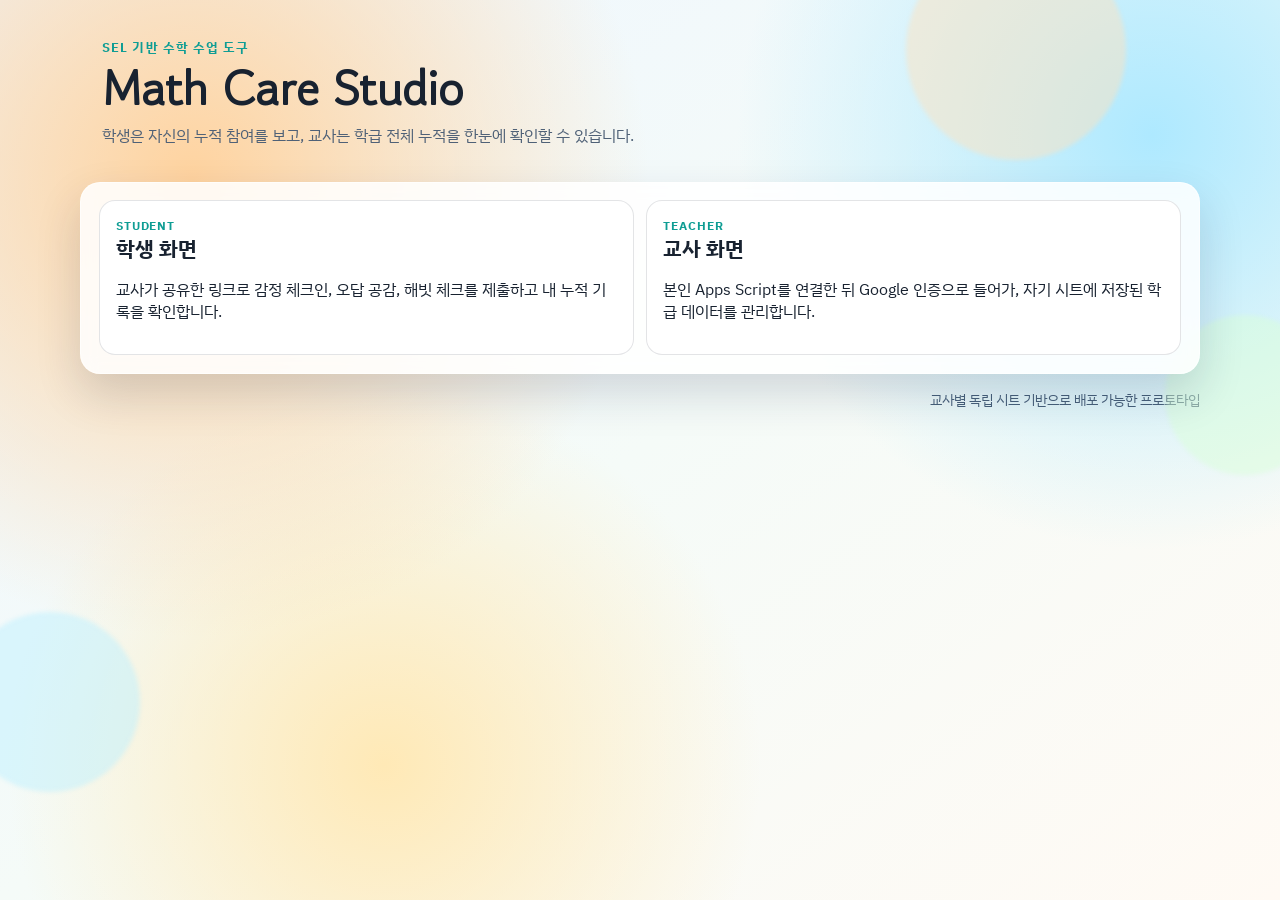
<file: index.html>
<!DOCTYPE html>
<html lang="ko">
<head>
  <meta charset="UTF-8">
  <meta name="viewport" content="width=device-width, initial-scale=1.0">
  <title>Math Care Studio</title>
  <link rel="preconnect" href="https://fonts.googleapis.com">
  <link rel="preconnect" href="https://fonts.gstatic.com" crossorigin>
  <link href="https://fonts.googleapis.com/css2?family=IBM+Plex+Sans+KR:wght@400;500;700&family=Gowun+Dodum&display=swap" rel="stylesheet">
  <link rel="stylesheet" href="styles.css">
</head>
<body data-page="home">
  <div class="bg-orb orb-1"></div>
  <div class="bg-orb orb-2"></div>
  <div class="bg-orb orb-3"></div>

  <header class="hero">
    <p class="eyebrow">SEL 기반 수학 수업 도구</p>
    <h1>Math Care Studio</h1>
    <p class="hero-copy">학생은 자신의 누적 참여를 보고, 교사는 학급 전체 누적을 한눈에 확인할 수 있습니다.</p>
  </header>

  <main class="layout-single">
    <section class="card role-grid">
      <a class="role-card" data-page-link="student" href="student.html">
        <p class="role-label">STUDENT</p>
        <h2>학생 화면</h2>
        <p>교사가 공유한 링크로 감정 체크인, 오답 공감, 해빗 체크를 제출하고 내 누적 기록을 확인합니다.</p>
      </a>
      <a class="role-card" data-page-link="teacher-login" href="teacher-login.html">
        <p class="role-label">TEACHER</p>
        <h2>교사 화면</h2>
        <p>본인 Apps Script를 연결한 뒤 Google 인증으로 들어가, 자기 시트에 저장된 학급 데이터를 관리합니다.</p>
      </a>
    </section>
  </main>

  <footer class="footer-note">
    교사별 독립 시트 기반으로 배포 가능한 프로토타입
  </footer>

  <script src="app.js"></script>
</body>
</html>
</file>
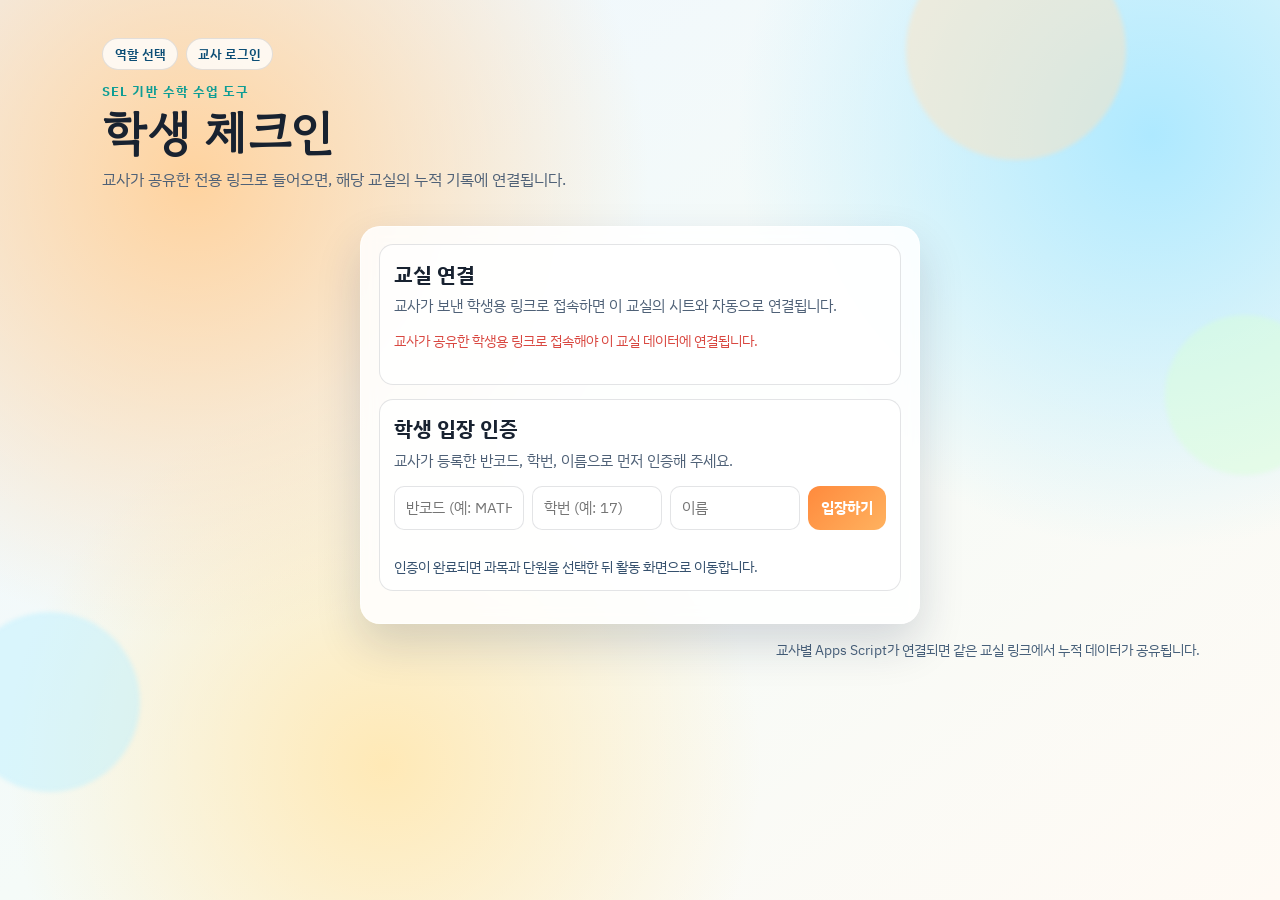
<file: student.html>
<!DOCTYPE html>
<html lang="ko">
<head>
  <meta charset="UTF-8">
  <meta name="viewport" content="width=device-width, initial-scale=1.0">
  <title>학생 화면 | Math Care Studio</title>
  <link rel="preconnect" href="https://fonts.googleapis.com">
  <link rel="preconnect" href="https://fonts.gstatic.com" crossorigin>
  <link href="https://fonts.googleapis.com/css2?family=IBM+Plex+Sans+KR:wght@400;500;700&family=Gowun+Dodum&display=swap" rel="stylesheet">
  <link rel="stylesheet" href="styles.css">
</head>
<body data-page="student">
  <div class="bg-orb orb-1"></div>
  <div class="bg-orb orb-2"></div>
  <div class="bg-orb orb-3"></div>

  <header class="hero">
    <div class="page-links">
      <a data-page-link="home" href="index.html">역할 선택</a>
      <a data-page-link="teacher-login" href="teacher-login.html">교사 로그인</a>
    </div>
    <p class="eyebrow">SEL 기반 수학 수업 도구</p>
    <h1>학생 체크인</h1>
    <p class="hero-copy">교사가 공유한 전용 링크로 들어오면, 해당 교실의 누적 기록에 연결됩니다.</p>
  </header>

  <main class="layout-auth">
    <section class="card student-panel">
      <section class="identity-box">
        <h2>교실 연결</h2>
        <p class="section-copy">교사가 보낸 학생용 링크로 접속하면 이 교실의 시트와 자동으로 연결됩니다.</p>
        <p id="backend-connection-status" class="feedback" aria-live="polite"></p>
        <p id="backend-runtime-feedback" class="feedback" aria-live="polite"></p>
      </section>

      <section id="student-auth-stage" class="identity-box">
        <h2>학생 입장 인증</h2>
        <p class="section-copy">교사가 등록한 반코드, 학번, 이름으로 먼저 인증해 주세요.</p>
        <form id="student-auth-form" class="auth-grid-form">
          <input id="auth-class-code" maxlength="20" placeholder="반코드 (예: MATH-2-3)" required>
          <input id="auth-student-number" maxlength="20" placeholder="학번 (예: 17)" required>
          <input id="auth-student-name" maxlength="20" placeholder="이름" required>
          <button class="primary-btn" type="submit">입장하기</button>
        </form>
        <p id="auth-feedback" class="feedback" aria-live="polite"></p>
        <p id="student-gate-note" class="gate-note">인증이 완료되면 과목과 단원을 선택한 뒤 활동 화면으로 이동합니다.</p>
      </section>

      <section id="student-app-stage" hidden>
        <div class="student-active-bar">
          <p id="student-active-info" class="section-copy">학생 정보</p>
          <button id="student-logout" class="ghost-btn" type="button">학생 변경</button>
        </div>

        <section id="student-unit-stage" class="identity-box unit-stage-card">
          <h2>과목 및 단원 선택</h2>
          <p class="section-copy">인증이 끝났습니다. 현재 수업 과목과 단원을 선택하면 활동 화면이 열립니다.</p>
          <form id="student-unit-form" class="unit-select-form">
            <select id="unit-subject" required>
              <option value="">과목 선택</option>
            </select>
            <select id="unit-middle" required>
              <option value="">중단원 선택</option>
            </select>
            <select id="unit-minor" required>
              <option value="">소단원 선택</option>
            </select>
            <button class="primary-btn" type="submit">단원 선택 완료</button>
          </form>
          <p id="unit-feedback" class="feedback" aria-live="polite"></p>
        </section>

        <section id="student-activity-stage" hidden>
          <div class="tabs" role="tablist" aria-label="학생 참여 기능">
            <button class="tab-btn active" data-tab="weather" role="tab" aria-selected="true">1. 감정 날씨</button>
            <button class="tab-btn" data-tab="oops" role="tab" aria-selected="false">2. 오답 갤러리</button>
            <button class="tab-btn" data-tab="habit" role="tab" aria-selected="false">3. 마이크로 해빗</button>
          </div>

          <div id="weather" class="tab-content active" role="tabpanel">
            <h2>수학 감정 날씨 체크인</h2>
            <p class="section-copy">지금 내 마음을 가장 잘 나타내는 날씨를 선택해 주세요.</p>
            <form id="weather-form" class="stack-gap">
              <div class="weather-grid" role="radiogroup" aria-label="감정 날씨 선택">
                <button type="button" class="weather-option" data-weather="sunny" aria-pressed="false">
                  <span class="emoji">☀️</span>
                  <span class="label">맑음</span>
                  <span class="hint">이해가 잘 돼요</span>
                </button>
                <button type="button" class="weather-option" data-weather="cloudy" aria-pressed="false">
                  <span class="emoji">☁️</span>
                  <span class="label">흐림</span>
                  <span class="hint">조금 헷갈려요</span>
                </button>
                <button type="button" class="weather-option" data-weather="storm" aria-pressed="false">
                  <span class="emoji">⛈️</span>
                  <span class="label">천둥번개</span>
                  <span class="hint">포기하고 싶어요</span>
                </button>
                <button type="button" class="weather-option" data-weather="rainbow" aria-pressed="false">
                  <span class="emoji">🌈</span>
                  <span class="label">무지개</span>
                  <span class="hint">어려운 걸 해냈어요</span>
                </button>
              </div>

              <label class="field-label" for="weather-note">한 줄 메모(선택)</label>
              <input id="weather-note" name="note" maxlength="50" placeholder="예: 분수 단원이 아직 어려워요">

              <button class="primary-btn" type="submit">체크인 제출</button>
              <p id="weather-feedback" class="feedback" aria-live="polite"></p>
            </form>
          </div>

          <div id="oops" class="tab-content" role="tabpanel" hidden>
            <h2>가치 있는 오답 갤러리</h2>
            <p class="section-copy">학생이 직접 문제와 오답, 오답 이유를 올리고 댓글로 함께 공감합니다.</p>

            <article class="oops-card">
              <p id="oops-current-unit" class="oops-unit-badge"></p>
              <h3>내 오답 공유하기</h3>
              <form id="oops-form" class="stack-gap">
                <label class="field-label" for="oops-problem-text">문제 (텍스트)</label>
                <textarea id="oops-problem-text" rows="2" maxlength="180" placeholder="문제를 입력하거나 아래에 사진을 올려주세요."></textarea>
                <label class="field-label" for="oops-problem-img">문제 사진</label>
                <input id="oops-problem-img" type="file" accept="image/*">
                <div id="oops-problem-preview" class="img-preview"></div>

                <label class="field-label" for="oops-wrong-text">오답 (텍스트)</label>
                <textarea id="oops-wrong-text" rows="2" maxlength="180" placeholder="내가 낸 오답을 입력하거나 아래에 사진을 올려주세요."></textarea>
                <label class="field-label" for="oops-wrong-img">오답 사진</label>
                <input id="oops-wrong-img" type="file" accept="image/*">
                <div id="oops-wrong-preview" class="img-preview"></div>

                <label class="field-label" for="oops-reason-text">오답이 나온 이유</label>
                <textarea id="oops-reason-text" rows="3" maxlength="220" placeholder="예: 급해서 분모 약분을 먼저 해버렸어요." required></textarea>

                <label class="inline-check"><input id="oops-anonymous" type="checkbox" checked> 학생 화면에 익명으로 공개</label>

                <button class="primary-btn" type="submit">오답 담벼락에 올리기</button>
                <p id="oops-feedback" class="feedback" aria-live="polite"></p>
              </form>
            </article>

            <section class="stack-gap">
              <p class="subsection-label">오답 담벼락</p>
              <div id="oops-wall-list" class="oops-wall-grid"></div>
            </section>
          </div>

          <div id="habit" class="tab-content" role="tabpanel" hidden>
            <h2>마이크로 해빗 트래커</h2>
            <p class="section-copy">점수 대신 작은 태도 습관에 체크하세요. 오늘의 성공 경험을 모아갑니다.</p>
            <form id="habit-form" class="stack-gap">
              <div class="habit-list">
                <label><input type="checkbox" name="habit" value="10분 집중 유지"> 10분 동안 딴생각 줄이기</label>
                <label><input type="checkbox" name="habit" value="모르는 부분 별표"> 이해 안 가는 부분에 별표 치기</label>
                <label><input type="checkbox" name="habit" value="짝꿍에게 친절 인사"> 짝꿍에게 인사/도움 주기</label>
                <label><input type="checkbox" name="habit" value="틀린 문제 다시 풀기"> 틀린 문제 지우지 않고 옆에 다시 풀기</label>
                <label><input type="checkbox" name="habit" value="질문 표시 남기기"> 질문하고 싶은 지점 표시하기</label>
              </div>

              <button class="primary-btn" type="submit">오늘 해빗 체크하기</button>
              <p id="habit-feedback" class="feedback" aria-live="polite"></p>
            </form>
          </div>
        </section>
      </section>
    </section>

    <aside id="student-dashboard-stage" class="card dashboard-panel" hidden>
      <div class="dashboard-head">
        <h2>내 누적 리포트</h2>
      </div>
      <p id="my-summary-title" class="section-copy">입장 인증 후 개인 누적이 표시됩니다.</p>

      <div class="mini-stats">
        <div>
          <p class="stat-label">내 감정 체크인</p>
          <p id="my-total-weather" class="stat-value">0</p>
        </div>
        <div>
          <p class="stat-label">내 오답 공감</p>
          <p id="my-total-oops" class="stat-value">0</p>
        </div>
        <div>
          <p class="stat-label">내 해빗 체크</p>
          <p id="my-total-habit" class="stat-value">0</p>
        </div>
      </div>

      <section class="dashboard-block">
        <h3>내 감정 기상도</h3>
        <div id="my-weather-summary" class="summary-grid"></div>
      </section>

      <section class="dashboard-block">
        <h3>내가 생각한 오답 이유</h3>
        <ol id="my-oops-summary" class="summary-list"></ol>
      </section>

      <section class="dashboard-block">
        <h3>내 해빗 누적</h3>
        <ol id="my-habit-summary" class="summary-list"></ol>
      </section>

      <section class="dashboard-block">
        <h3>내 최근 로그</h3>
        <ul id="my-recent-log" class="recent-log"></ul>
      </section>
    </aside>
  </main>

  <footer class="footer-note">
    교사별 Apps Script가 연결되면 같은 교실 링크에서 누적 데이터가 공유됩니다.
  </footer>

  <script src="app.js"></script>
</body>
</html>
</file>
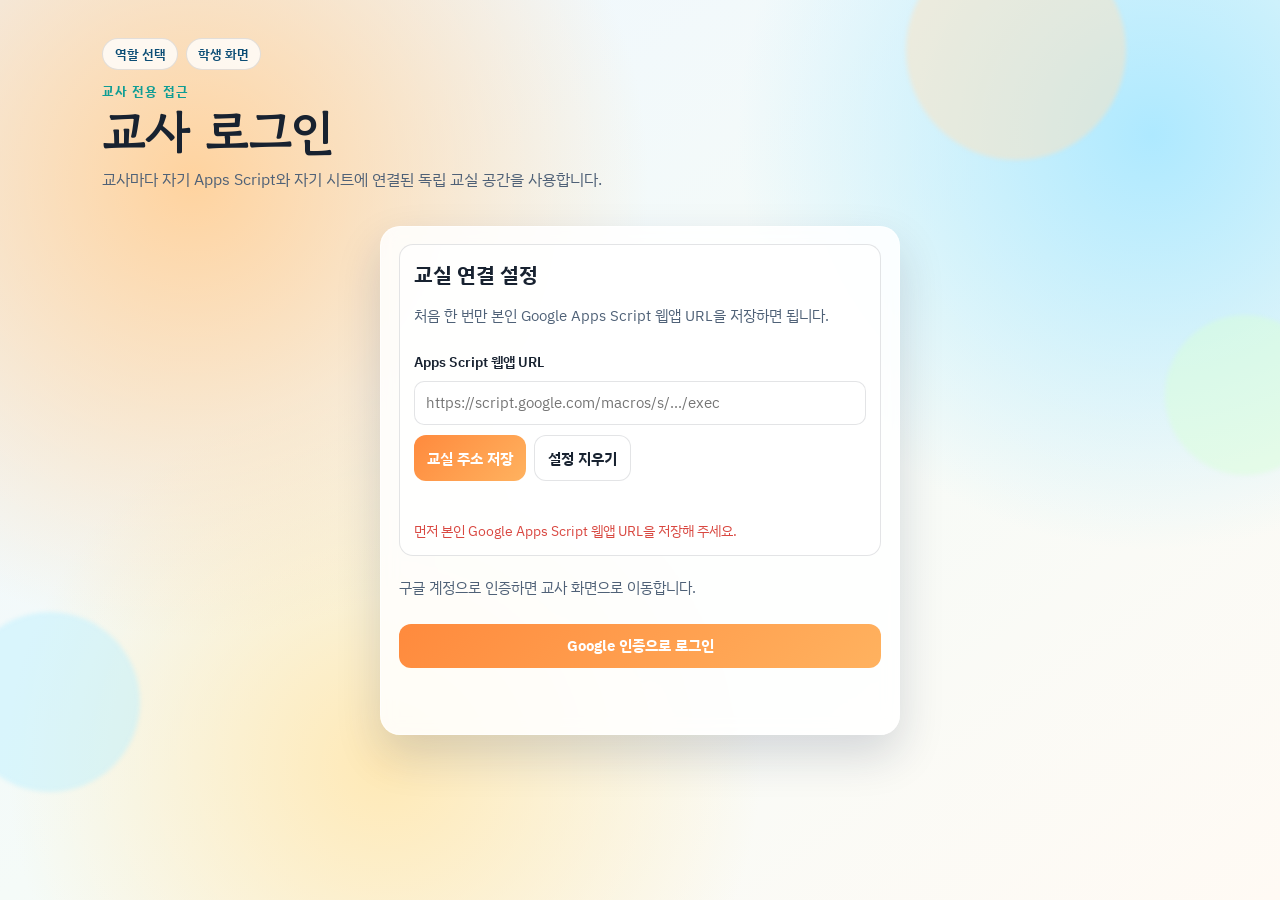
<file: teacher-login.html>
<!DOCTYPE html>
<html lang="ko">
<head>
  <meta charset="UTF-8">
  <meta name="viewport" content="width=device-width, initial-scale=1.0">
  <title>교사 로그인 | Math Care Studio</title>
  <link rel="preconnect" href="https://fonts.googleapis.com">
  <link rel="preconnect" href="https://fonts.gstatic.com" crossorigin>
  <link href="https://fonts.googleapis.com/css2?family=IBM+Plex+Sans+KR:wght@400;500;700&family=Gowun+Dodum&display=swap" rel="stylesheet">
  <link rel="stylesheet" href="styles.css">
</head>
<body data-page="teacher-login">
  <div class="bg-orb orb-1"></div>
  <div class="bg-orb orb-2"></div>
  <div class="bg-orb orb-3"></div>

  <header class="hero">
    <div class="page-links">
      <a data-page-link="home" href="index.html">역할 선택</a>
      <a data-page-link="student" href="student.html">학생 화면</a>
    </div>
    <p class="eyebrow">교사 전용 접근</p>
    <h1>교사 로그인</h1>
    <p class="hero-copy">교사마다 자기 Apps Script와 자기 시트에 연결된 독립 교실 공간을 사용합니다.</p>
  </header>

  <main class="layout-single">
    <section class="card login-card">
      <section class="identity-box stack-gap">
        <h2>교실 연결 설정</h2>
        <p class="section-copy">처음 한 번만 본인 Google Apps Script 웹앱 URL을 저장하면 됩니다.</p>
        <form id="backend-config-form" class="stack-gap">
          <label class="field-label" for="backend-url-input">Apps Script 웹앱 URL</label>
          <input id="backend-url-input" type="url" placeholder="https://script.google.com/macros/s/.../exec" required>
          <div class="inline-actions">
            <button class="primary-btn" type="submit">교실 주소 저장</button>
            <button id="backend-clear-btn" class="ghost-btn" type="button">설정 지우기</button>
          </div>
          <p id="backend-config-feedback" class="feedback" aria-live="polite"></p>
        </form>
        <p id="backend-connection-status" class="feedback" aria-live="polite"></p>
      </section>

      <form id="teacher-login-form" class="stack-gap">
        <p class="section-copy">구글 계정으로 인증하면 교사 화면으로 이동합니다.</p>
        <button id="teacher-google-login" class="primary-btn" type="submit">Google 인증으로 로그인</button>
        <p id="teacher-login-feedback" class="feedback" aria-live="polite"></p>
      </form>
      <p id="backend-runtime-feedback" class="feedback" aria-live="polite"></p>
    </section>
  </main>

  <script src="app.js"></script>
</body>
</html>
</file>
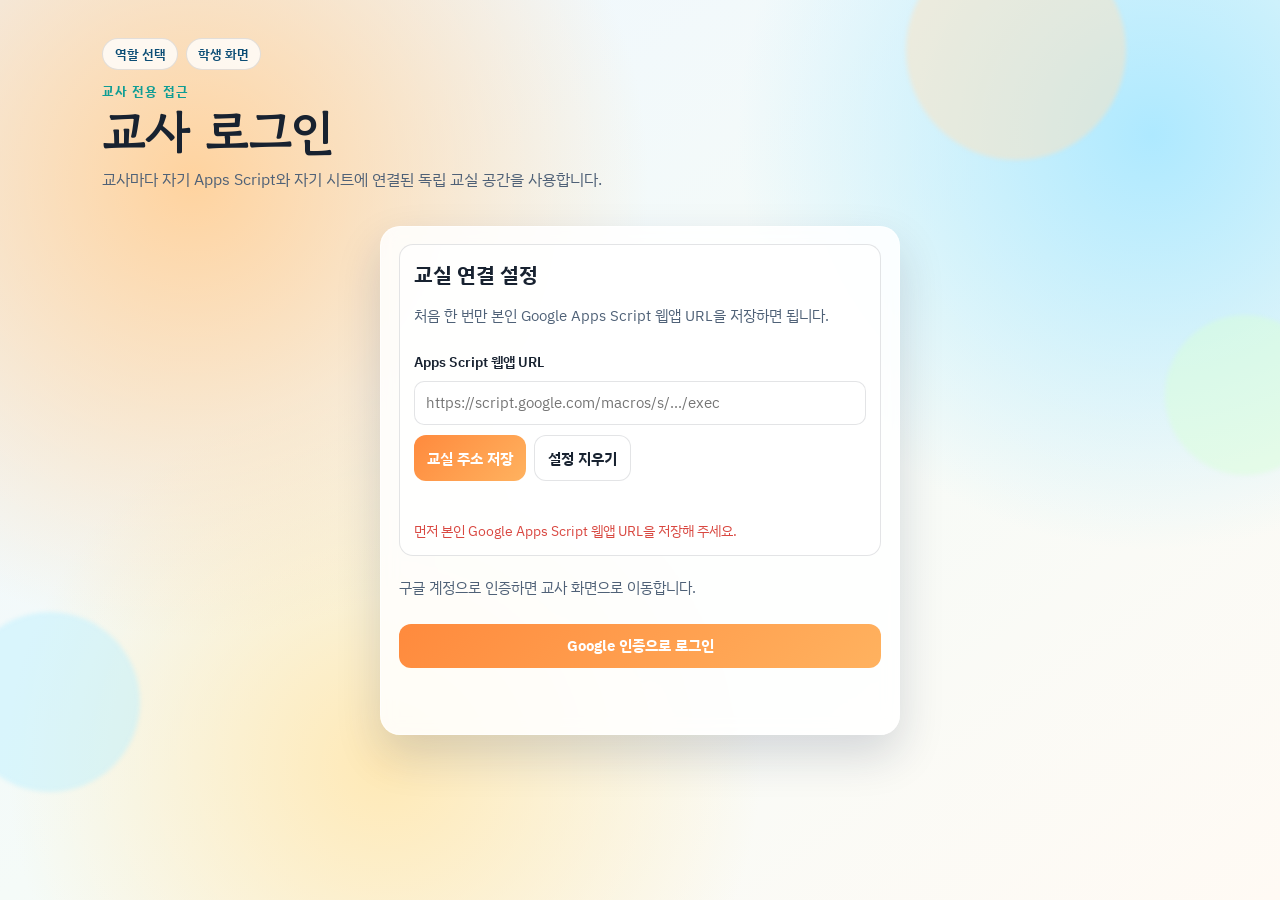
<file: teacher.html>
<!DOCTYPE html>
<html lang="ko">
<head>
  <meta charset="UTF-8">
  <meta name="viewport" content="width=device-width, initial-scale=1.0">
  <title>교사 화면 | Math Care Studio</title>
  <link rel="preconnect" href="https://fonts.googleapis.com">
  <link rel="preconnect" href="https://fonts.gstatic.com" crossorigin>
  <link href="https://fonts.googleapis.com/css2?family=IBM+Plex+Sans+KR:wght@400;500;700&family=Gowun+Dodum&display=swap" rel="stylesheet">
  <link rel="stylesheet" href="styles.css">
</head>
<body data-page="teacher">
  <div class="bg-orb orb-1"></div>
  <div class="bg-orb orb-2"></div>
  <div class="bg-orb orb-3"></div>

  <header class="hero">
    <div class="page-links">
      <a data-page-link="home" href="index.html">역할 선택</a>
      <a data-page-link="student" href="student.html">학생 화면</a>
      <button id="teacher-logout" class="linkish-btn" type="button">로그아웃</button>
    </div>
    <p class="eyebrow">SEL 기반 수학 수업 도구</p>
    <h1>교사 대시보드</h1>
    <p class="hero-copy">내 시트에 저장된 학급 전체 누적 데이터와 학생별 누적 현황을 함께 확인합니다.</p>
  </header>

  <main class="layout-single">
    <div class="teacher-grid">

      <section class="dash-panel span-full teacher-home-only">
        <div class="dash-panel-header color-teal">
          <span class="panel-icon">🔗</span>
          <h2>내 교실 연결</h2>
        </div>
        <div class="stack-gap">
          <p class="section-copy">이 교실은 교사 본인 Apps Script URL에 연결됩니다. 학생에게는 학생용 링크만 공유하면 됩니다.</p>
          <form id="backend-config-form" class="stack-gap">
            <label class="field-label" for="backend-url-input">Apps Script 웹앱 URL</label>
            <input id="backend-url-input" type="url" placeholder="https://script.google.com/macros/s/.../exec" required>
            <div class="inline-actions">
              <button class="primary-btn" type="submit">교실 주소 저장</button>
              <button id="backend-clear-btn" class="ghost-btn" type="button">설정 지우기</button>
            </div>
            <p id="backend-config-feedback" class="feedback" aria-live="polite"></p>
          </form>
          <p id="backend-connection-status" class="feedback" aria-live="polite"></p>
          <label class="field-label" for="student-share-link">학생용 링크</label>
          <input id="student-share-link" type="text" readonly>
          <label class="field-label" for="teacher-share-link">교사용 로그인 링크</label>
          <input id="teacher-share-link" type="text" readonly>
          <div class="inline-actions">
            <button id="copy-student-link" class="ghost-btn" type="button">학생 링크 복사</button>
            <button id="copy-teacher-link" class="ghost-btn" type="button">교사 링크 복사</button>
          </div>
          <p id="backend-share-feedback" class="feedback" aria-live="polite"></p>
          <p id="backend-runtime-feedback" class="feedback" aria-live="polite"></p>
        </div>
      </section>

      <!-- ① 전체 수업 현황 개요 -->
      <section class="dash-panel teacher-home-only">
        <div class="dash-panel-header color-sky">
          <span class="panel-icon">📊</span>
          <h2>전체 수업 현황 개요</h2>
          <button id="reset-all" class="ghost-btn small-btn" type="button" style="margin-left:auto">데이터 초기화</button>
        </div>

        <div class="mini-stats">
          <div>
            <p class="stat-label">감정 체크인</p>
            <p id="total-weather" class="stat-value">0</p>
          </div>
          <div>
            <p class="stat-label">오답 인사이트</p>
            <p id="total-oops" class="stat-value">0</p>
          </div>
          <div>
            <p class="stat-label">해빗 체크</p>
            <p id="total-habit" class="stat-value">0</p>
          </div>
        </div>

        <div class="dash-sub-grid">
          <div>
            <p class="subsection-label">🌤 학급 감정 기상도</p>
            <div id="weather-summary" class="summary-grid"></div>
          </div>
          <div>
            <p class="subsection-label">🏃 해빗 누적 랭킹</p>
            <ol id="habit-summary" class="summary-list"></ol>
          </div>
        </div>

        <div class="teacher-entry-box">
          <div class="section-head-inline">
            <div>
              <p class="subsection-label">단원 선택</p>
              <p class="section-copy teacher-entry-copy">단원을 선택하고 들어가면 해당 수업의 현황 개요와 활동 현황, 담벼락, 해빗 트래커가 열립니다.</p>
            </div>
          </div>
          <form id="teacher-unit-entry-form" class="unit-filter-grid teacher-entry-grid">
            <select id="teacher-entry-subject" aria-label="과목 선택" required></select>
            <select id="teacher-entry-middle" aria-label="중단원 선택" required></select>
            <select id="teacher-entry-minor" aria-label="소단원 선택" required></select>
            <button class="primary-btn" type="submit">단원 화면 열기</button>
          </form>
          <p id="teacher-entry-feedback" class="feedback" aria-live="polite"></p>
        </div>
      </section>

      <!-- ② 명단 관리: 첫 화면 전용 -->
      <section id="teacher-roster-panel" class="dash-panel span-full teacher-toggle-panel teacher-home-only" data-panel-collapsed="false">
        <div class="dash-panel-header color-purple">
          <span class="panel-icon">📋</span>
          <h2>학생 명단 관리</h2>
          <button class="ghost-btn small-btn panel-toggle-btn" type="button" aria-expanded="true" style="margin-left:auto">접기</button>
        </div>
        <p class="section-copy">반코드+학번+이름이 모두 일치하는 학생만 입장할 수 있습니다.</p>

        <div class="roster-manage-grid">
          <div class="stack-gap">
            <div class="roster-sheet-tools">
              <button id="roster-template-download" class="ghost-btn" type="button">엑셀 양식 다운로드</button>
              <label class="ghost-btn file-trigger" for="roster-sheet-upload">엑셀 업로드</label>
              <input id="roster-sheet-upload" type="file" accept=".xlsx,.xls,.csv" hidden>
            </div>
            <p class="section-copy roster-sheet-note">양식 파일을 내려받아 Excel에서 수정한 뒤 그대로 업로드할 수 있습니다.</p>
            <p id="roster-sheet-feedback" class="feedback" aria-live="polite"></p>

            <form id="roster-form" class="stack-gap">
              <label class="field-label" for="roster-class-code">반코드</label>
              <input id="roster-class-code" maxlength="20" placeholder="예: MATH-2-3" required>
              <label class="field-label" for="roster-student-number">학번</label>
              <input id="roster-student-number" maxlength="20" placeholder="예: 17" required>
              <label class="field-label" for="roster-student-name">이름</label>
              <input id="roster-student-name" maxlength="20" placeholder="예: 홍길동" required>
              <button class="primary-btn" type="submit">명단 추가</button>
              <p id="roster-feedback" class="feedback" aria-live="polite"></p>
            </form>
          </div>

          <div class="table-wrap">
            <table class="student-table">
              <thead>
                <tr>
                  <th>반코드</th>
                  <th>학번</th>
                  <th>이름</th>
                  <th>관리</th>
                </tr>
              </thead>
              <tbody id="roster-table"></tbody>
            </table>
          </div>
        </div>
      </section>

      <!-- ③ 단원 수업 현황 개요 -->
      <section id="teacher-class-overview-panel" class="dash-panel span-full teacher-class-only" hidden>
        <div class="dash-panel-header color-sky">
          <span class="panel-icon">🧭</span>
          <h2>수업 현황 개요</h2>
          <button id="teacher-back-home" class="ghost-btn small-btn" type="button" style="margin-left:auto">첫 화면으로</button>
        </div>

        <div class="class-overview-head">
          <p id="teacher-current-unit-label" class="current-unit-badge"></p>
          <p class="section-copy">선택한 수업 단원에 제출된 감정 체크인, 오답, 해빗 기록만 모아서 보여줍니다.</p>
        </div>

        <div class="mini-stats">
          <div>
            <p class="stat-label">이 수업 감정 체크인</p>
            <p id="class-total-weather" class="stat-value">0</p>
          </div>
          <div>
            <p class="stat-label">이 수업 오답 인사이트</p>
            <p id="class-total-oops" class="stat-value">0</p>
          </div>
          <div>
            <p class="stat-label">이 수업 해빗 체크</p>
            <p id="class-total-habit" class="stat-value">0</p>
          </div>
        </div>

        <div class="dash-sub-grid">
          <div>
            <p class="subsection-label">🌤 이 수업 감정 기상도</p>
            <div id="class-weather-summary" class="summary-grid"></div>
          </div>
          <div>
            <p class="subsection-label">🏃 이 수업 해빗 누적</p>
            <ol id="class-habit-summary" class="summary-list"></ol>
          </div>
        </div>
      </section>

      <!-- ④ 학생 활동 현황 -->
      <section class="dash-panel teacher-toggle-panel teacher-class-only" data-panel-collapsed="false" hidden>
        <div class="dash-panel-header color-teal">
          <span class="panel-icon">👥</span>
          <h2>학생 활동 현황</h2>
          <button class="ghost-btn small-btn panel-toggle-btn" type="button" aria-expanded="true" style="margin-left:auto">접기</button>
        </div>

        <div class="table-wrap">
          <table class="student-table">
            <thead>
              <tr>
                <th>학생</th>
                <th>감정</th>
                <th>오답</th>
                <th>해빗</th>
                <th>최근 감정</th>
              </tr>
            </thead>
            <tbody id="student-summary-table"></tbody>
          </table>
        </div>

        <div class="dash-log-wrap">
          <p class="subsection-label">🕑 이 수업 최근 활동</p>
          <ul id="recent-log" class="recent-log"></ul>
        </div>
      </section>

      <!-- ⑤ 학생 오답 담벼락 -->
      <section class="dash-panel span-full teacher-toggle-panel teacher-class-only" data-panel-collapsed="false" hidden>
        <div class="dash-panel-header color-amber">
          <span class="panel-icon">💡</span>
          <h2>학생 오답 담벼락</h2>
          <button class="ghost-btn small-btn panel-toggle-btn" type="button" aria-expanded="true" style="margin-left:auto">접기</button>
        </div>

        <div class="oops-manage-grid">
          <div class="stack-gap">
            <p class="subsection-label">오답 이유 누적</p>
            <p class="section-copy">학생 화면에서는 익명으로 보이지만, 교사 화면에서는 작성 학생과 댓글 작성 학생을 확인할 수 있습니다.</p>
            <ol id="oops-summary" class="summary-list"></ol>
          </div>

          <div class="stack-gap">
            <p class="subsection-label">공유된 오답 글</p>
            <div id="teacher-oops-wall" class="oops-wall-grid"></div>
          </div>
        </div>
      </section>

      <!-- ⑥ 해빗 트래커 -->
      <section class="dash-panel teacher-toggle-panel teacher-class-only" data-panel-collapsed="false" hidden>
        <div class="dash-panel-header color-purple">
          <span class="panel-icon">✅</span>
          <h2>해빗 트래커</h2>
          <button class="ghost-btn small-btn panel-toggle-btn" type="button" aria-expanded="true" style="margin-left:auto">접기</button>
        </div>

        <div class="oops-manage-grid">
          <div class="stack-gap">
            <p class="subsection-label">해빗 누적 랭킹</p>
            <ol id="class-habit-ranking" class="summary-list"></ol>
          </div>

          <div class="stack-gap">
            <p class="subsection-label">최근 해빗 체크</p>
            <ul id="class-habit-log" class="recent-log"></ul>
          </div>
        </div>
      </section>
    </div>
  </main>

  <footer class="footer-note">
    교사별 Google Apps Script 및 시트 연동형 프로토타입
  </footer>

  <script src="https://cdn.sheetjs.com/xlsx-0.20.3/package/dist/xlsx.full.min.js"></script>
  <script src="app.js"></script>
</body>
</html>
</file>
<file: styles.css>
:root {
  --ink: #182230;
  --soft-ink: #4f6177;
  --paper: #f9fbff;
  --accent: #ff8a3d;
  --accent-deep: #e66c1b;
  --teal: #0f9d94;
  --sky: #2f74ff;
  --warn: #d94841;
  --card: rgba(255, 255, 255, 0.86);
  --line: rgba(24, 34, 48, 0.12);
  --shadow: 0 20px 45px rgba(17, 34, 68, 0.16);
}

* {
  box-sizing: border-box;
}

body {
  margin: 0;
  min-height: 100vh;
  font-family: "IBM Plex Sans KR", sans-serif;
  color: var(--ink);
  background:
    radial-gradient(circle at 15% 20%, #ffd39f 0%, transparent 35%),
    radial-gradient(circle at 90% 15%, #aee9ff 0%, transparent 30%),
    radial-gradient(circle at 30% 85%, #ffe9b6 0%, transparent 32%),
    linear-gradient(145deg, #eef6ff 0%, #f5fbf8 50%, #fffaf4 100%);
  position: relative;
  padding: 1.2rem;
}

.bg-orb {
  position: fixed;
  border-radius: 50%;
  filter: blur(2px);
  opacity: 0.48;
  pointer-events: none;
  animation: drift 16s ease-in-out infinite;
}

.orb-1 {
  width: 220px;
  height: 220px;
  background: #ffe2be;
  top: -60px;
  right: 12%;
}

.orb-2 {
  width: 180px;
  height: 180px;
  background: #bcf0ff;
  bottom: 12%;
  left: -40px;
  animation-delay: 2s;
}

.orb-3 {
  width: 160px;
  height: 160px;
  background: #d9ffd8;
  top: 35%;
  right: -45px;
  animation-delay: 4s;
}

.hero {
  max-width: 1120px;
  margin: 0 auto 1rem;
  padding: 1.2rem 1.4rem;
  animation: fadeUp 0.8s ease-out;
}

.eyebrow {
  margin: 0;
  color: var(--teal);
  font-weight: 700;
  letter-spacing: 0.08em;
  text-transform: uppercase;
  font-size: 0.8rem;
}

h1 {
  margin: 0.35rem 0 0.6rem;
  font-family: "Gowun Dodum", sans-serif;
  font-size: clamp(1.8rem, 5vw, 3rem);
  line-height: 1.1;
}

.hero-copy {
  margin: 0;
  max-width: 58ch;
  color: var(--soft-ink);
}

.hero-tags {
  display: flex;
  gap: 0.5rem;
  flex-wrap: wrap;
  margin-top: 0.9rem;
}

.hero-tags span {
  background: rgba(255, 255, 255, 0.72);
  border: 1px solid rgba(24, 34, 48, 0.08);
  border-radius: 999px;
  padding: 0.35rem 0.7rem;
  font-size: 0.84rem;
}

.page-links {
  display: flex;
  gap: 0.5rem;
  margin-bottom: 0.8rem;
}

.page-links a {
  text-decoration: none;
  color: #0b4d75;
  background: rgba(255, 255, 255, 0.78);
  border: 1px solid rgba(24, 34, 48, 0.12);
  border-radius: 999px;
  padding: 0.35rem 0.7rem;
  font-size: 0.82rem;
  font-weight: 600;
}

.linkish-btn {
  color: #0b4d75;
  background: rgba(255, 255, 255, 0.78);
  border: 1px solid rgba(24, 34, 48, 0.12);
  border-radius: 999px;
  padding: 0.35rem 0.7rem;
  font-size: 0.82rem;
  font-weight: 600;
  font-family: inherit;
  cursor: pointer;
}

.layout {
  max-width: 1120px;
  margin: 0 auto;
  display: grid;
  grid-template-columns: 1.2fr 1fr;
  gap: 1rem;
}

.layout-single {
  max-width: 1120px;
  margin: 0 auto;
}

.layout-auth {
  max-width: 560px;
  margin: 0 auto;
}

.card {
  background: var(--card);
  border: 1px solid rgba(255, 255, 255, 0.6);
  backdrop-filter: blur(8px);
  border-radius: 20px;
  padding: 1.1rem;
  box-shadow: var(--shadow);
}

.role-grid {
  display: grid;
  grid-template-columns: repeat(2, minmax(0, 1fr));
  gap: 0.8rem;
}

.role-card {
  text-decoration: none;
  color: var(--ink);
  background: #fff;
  border: 1px solid var(--line);
  border-radius: 16px;
  padding: 1rem;
  transition: transform 0.2s ease, box-shadow 0.2s ease;
}

.role-card:hover {
  transform: translateY(-3px);
  box-shadow: 0 12px 24px rgba(26, 48, 80, 0.12);
}

.role-label {
  margin: 0;
  color: var(--teal);
  font-size: 0.76rem;
  font-weight: 700;
  letter-spacing: 0.08em;
}

.login-card {
  max-width: 520px;
  margin: 0 auto;
}

.identity-box {
  border: 1px solid var(--line);
  border-radius: 14px;
  padding: 0.9rem;
  margin-bottom: 0.9rem;
  background: rgba(255, 255, 255, 0.72);
}

.identity-form {
  display: grid;
  grid-template-columns: 1fr auto;
  gap: 0.5rem;
}

.auth-grid-form {
  display: grid;
  grid-template-columns: 1fr 1fr 1fr auto;
  gap: 0.5rem;
}

.unit-select-form {
  display: grid;
  grid-template-columns: 1fr 1.2fr 1.2fr auto;
  gap: 0.5rem;
}

.session-line {
  display: flex;
  align-items: center;
  justify-content: space-between;
  gap: 0.6rem;
  margin-top: 0.4rem;
}

.session-line .section-copy {
  margin: 0;
}

.gate-note {
  margin: 0.5rem 0 0;
  font-size: 0.88rem;
  color: #35506d;
}

.stage-head {
  margin-bottom: 0.5rem;
}

.student-active-bar {
  display: flex;
  align-items: center;
  justify-content: space-between;
  gap: 0.6rem;
  background: linear-gradient(135deg, #e9fffd, #f0f7ff);
  border: 1px solid rgba(15, 157, 148, 0.25);
  border-radius: 12px;
  padding: 0.6rem 0.85rem;
  margin-bottom: 0.8rem;
}

.student-active-bar .section-copy {
  margin: 0;
  color: var(--ink);
  font-weight: 600;
}

.student-active-bar {
  display: flex;
  align-items: center;
  justify-content: space-between;
  gap: 0.6rem;
  padding: 0.65rem 0.7rem;
  border: 1px solid var(--line);
  border-radius: 12px;
  background: rgba(255, 255, 255, 0.75);
  margin-bottom: 0.8rem;
}

.student-active-bar .section-copy {
  margin: 0;
}

.tabs {
  display: grid;
  grid-template-columns: repeat(3, 1fr);
  gap: 0.4rem;
  margin-bottom: 0.9rem;
}

.tab-btn {
  border: 1px solid var(--line);
  background: #fff;
  border-radius: 12px;
  padding: 0.65rem 0.6rem;
  font-weight: 700;
  font-size: 0.9rem;
  cursor: pointer;
  transition: transform 0.2s ease, border-color 0.2s ease, background 0.2s ease;
}

.tab-btn:hover {
  transform: translateY(-1px);
  border-color: rgba(24, 34, 48, 0.24);
}

.tab-btn.active {
  background: linear-gradient(135deg, #ffe4ca, #fff4e9);
  border-color: rgba(230, 108, 27, 0.4);
}

.tab-content {
  animation: fadeUp 0.5s ease;
}

h2 {
  margin: 0;
  font-size: 1.3rem;
}

h3 {
  margin: 0 0 0.6rem;
  font-size: 1rem;
}

.section-copy {
  margin: 0.45rem 0 0.95rem;
  color: var(--soft-ink);
  font-size: 0.95rem;
}

.stack-gap {
  display: grid;
  gap: 0.65rem;
}

.inline-actions {
  display: flex;
  flex-wrap: wrap;
  gap: 0.55rem;
}

.field-label {
  font-size: 0.9rem;
  font-weight: 600;
}

input,
select {
  width: 100%;
  border: 1px solid var(--line);
  border-radius: 10px;
  padding: 0.65rem 0.7rem;
  font-size: 0.95rem;
  font-family: inherit;
  background: #fff;
}

input[readonly] {
  background: #f8fbff;
  color: #35506d;
}

textarea {
  width: 100%;
  border: 1px solid var(--line);
  border-radius: 10px;
  padding: 0.65rem 0.7rem;
  font-size: 0.95rem;
  font-family: inherit;
  background: #fff;
  resize: vertical;
}

input:focus,
select:focus,
textarea:focus,
button:focus {
  outline: 2px solid rgba(47, 116, 255, 0.28);
  outline-offset: 2px;
}

.choice-list {
  display: grid;
  gap: 0.5rem;
}

.choice-option {
  border: 1px solid var(--line);
  background: #fff;
  border-radius: 10px;
  padding: 0.62rem 0.65rem;
  text-align: left;
  font-size: 0.92rem;
  cursor: pointer;
  font-family: inherit;
}

.choice-option.selected {
  border-color: rgba(15, 157, 148, 0.55);
  background: linear-gradient(145deg, #e9fffd, #f4fffe);
}

.weather-grid {
  display: grid;
  grid-template-columns: repeat(2, 1fr);
  gap: 0.6rem;
}

.weather-option {
  border: 1px solid var(--line);
  background: #fff;
  border-radius: 14px;
  padding: 0.75rem 0.6rem;
  text-align: left;
  cursor: pointer;
  display: grid;
  grid-template-columns: auto 1fr;
  column-gap: 0.55rem;
  row-gap: 0.15rem;
  align-items: center;
}

.weather-option .emoji {
  grid-row: 1 / span 2;
  font-size: 1.6rem;
}

.weather-option .label {
  font-weight: 700;
}

.weather-option .hint {
  color: var(--soft-ink);
  font-size: 0.83rem;
}

.weather-option.selected {
  border-color: rgba(15, 157, 148, 0.55);
  background: linear-gradient(145deg, #e9fffd, #f4fffe);
}

.primary-btn,
.ghost-btn {
  border-radius: 12px;
  border: 0;
  padding: 0.72rem 0.8rem;
  cursor: pointer;
  font-weight: 700;
  font-size: 0.95rem;
  font-family: inherit;
}

.primary-btn {
  background: linear-gradient(135deg, var(--accent), #ffb25f);
  color: #fff;
}

.primary-btn:hover {
  background: linear-gradient(135deg, var(--accent-deep), var(--accent));
}

.ghost-btn {
  background: #fff;
  color: var(--ink);
  border: 1px solid var(--line);
}

.feedback {
  min-height: 1.2rem;
  margin: 0;
  font-size: 0.9rem;
  color: var(--teal);
}

.oops-card {
  background: #fff;
  border: 1px solid var(--line);
  border-radius: 12px;
  padding: 0.8rem;
  margin-bottom: 0.7rem;
}

.inline-check {
  display: flex;
  align-items: center;
  gap: 0.5rem;
  font-size: 0.92rem;
}

.oops-help {
  margin-bottom: 0;
  color: var(--soft-ink);
}

.habit-list {
  display: grid;
  gap: 0.45rem;
  background: #fff;
  border: 1px solid var(--line);
  border-radius: 12px;
  padding: 0.7rem;
  justify-items: start;
}

.habit-list label {
  display: flex;
  gap: 0.55rem;
  align-items: flex-start;
  justify-content: flex-start;
  width: 100%;
  text-align: left;
}

.dashboard-head {
  display: flex;
  align-items: center;
  justify-content: space-between;
  gap: 0.5rem;
}

.mini-stats {
  display: grid;
  grid-template-columns: repeat(3, 1fr);
  gap: 0.55rem;
  margin: 0.7rem 0 1rem;
}

.mini-stats > div {
  background: #fff;
  border: 1px solid var(--line);
  border-radius: 12px;
  padding: 0.6rem;
}

.stat-label {
  margin: 0;
  font-size: 0.78rem;
  color: var(--soft-ink);
}

.stat-value {
  margin: 0.2rem 0 0;
  font-size: 1.4rem;
  font-weight: 700;
}

.dashboard-block {
  margin: 0.9rem 0;
}

.table-wrap {
  overflow-x: auto;
  background: #fff;
  border: 1px solid var(--line);
  border-radius: 12px;
}

.student-table {
  width: 100%;
  border-collapse: collapse;
  font-size: 0.92rem;
}

.student-table th,
.student-table td {
  border-bottom: 1px solid rgba(24, 34, 48, 0.08);
  padding: 0.55rem 0.6rem;
  text-align: left;
  white-space: nowrap;
}

.student-table th {
  background: #f8fbff;
  font-weight: 700;
}

.roster-form {
  margin-bottom: 0.8rem;
}

.small-btn {
  padding: 0.35rem 0.55rem;
  font-size: 0.82rem;
}

.summary-grid {
  display: grid;
  grid-template-columns: repeat(2, 1fr);
  gap: 0.45rem;
}

.summary-item {
  background: #fff;
  border: 1px solid var(--line);
  border-radius: 10px;
  padding: 0.45rem 0.55rem;
  display: flex;
  justify-content: space-between;
  align-items: center;
}

.summary-list,
.recent-log {
  margin: 0;
  padding-left: 1.15rem;
  color: #1d2d41;
}

.summary-list li,
.recent-log li {
  margin: 0.3rem 0;
}

.footer-note {
  max-width: 1120px;
  margin: 1rem auto 0;
  font-size: 0.85rem;
  color: #47607a;
  text-align: right;
}

/* ── 교사 대시보드 그리드 ─────────────────── */
.teacher-grid {
  max-width: 1240px;
  margin: 0 auto;
  display: grid;
  grid-template-columns: repeat(2, 1fr);
  gap: 1rem;
}

.dash-panel {
  background: var(--card);
  border: 1px solid rgba(255, 255, 255, 0.6);
  backdrop-filter: blur(8px);
  border-radius: 20px;
  overflow: hidden;
  box-shadow: var(--shadow);
}

.dash-panel.span-full {
  grid-column: 1 / -1;
}

.dash-panel-header {
  display: flex;
  align-items: center;
  gap: 0.55rem;
  padding: 0.75rem 1rem;
  border-bottom: 1px solid var(--line);
}

.teacher-toggle-panel .dash-panel-header {
  cursor: default;
}

.dash-panel-header h2 {
  margin: 0;
  font-size: 1.05rem;
}

.dash-panel-header.color-sky {
  background: linear-gradient(135deg, #dff0ff, #eef7ff);
}

.dash-panel-header.color-teal {
  background: linear-gradient(135deg, #d8faf6, #edfffe);
}

.dash-panel-header.color-amber {
  background: linear-gradient(135deg, #fff4da, #fffae9);
}

.dash-panel-header.color-purple {
  background: linear-gradient(135deg, #f3e8ff, #faf4ff);
}

.panel-icon {
  font-size: 1.1rem;
}

.dash-panel > *:not(.dash-panel-header) {
  padding: 0.8rem 1rem;
}

.teacher-toggle-panel[data-panel-collapsed="true"] > *:not(.dash-panel-header) {
  display: none;
}

.teacher-toggle-panel[data-panel-collapsed="true"] .dash-panel-header {
  border-bottom: 0;
}

.panel-toggle-btn {
  min-width: 4.8rem;
}

.dash-panel > .mini-stats {
  padding: 0.8rem 1rem 0;
}

.subsection-label {
  margin: 0 0 0.5rem;
  font-size: 0.85rem;
  font-weight: 700;
  color: var(--soft-ink);
  text-transform: uppercase;
  letter-spacing: 0.05em;
}

.dash-sub-grid {
  display: grid;
  grid-template-columns: 1fr 1fr;
  gap: 0.8rem;
  padding: 0.8rem 1rem;
}

.teacher-entry-box {
  border-top: 1px solid var(--line);
  padding: 0.9rem 1rem 1rem;
}

.teacher-entry-copy {
  margin-bottom: 0.6rem;
}

.teacher-entry-grid {
  grid-template-columns: 1fr 1fr 1fr auto;
  align-items: end;
}

.section-head-inline {
  display: flex;
  align-items: flex-start;
  justify-content: space-between;
  gap: 0.8rem;
}

.class-overview-head {
  padding: 0.8rem 1rem 0;
}

.current-unit-badge {
  display: inline-block;
  margin: 0;
  padding: 0.3rem 0.75rem;
  border-radius: 999px;
  border: 1px solid rgba(47, 116, 255, 0.22);
  background: linear-gradient(135deg, #eef6ff, #f3fbff);
  color: #1954ad;
  font-weight: 700;
  font-size: 0.84rem;
}

.dash-log-wrap {
  border-top: 1px solid var(--line);
  padding: 0.8rem 1rem;
}

/* 오답 갤러리 운영 내부 2열 */
.oops-manage-grid {
  display: grid;
  grid-template-columns: 1fr 1.2fr;
  gap: 1.2rem;
  padding: 0.8rem 1rem;
}

/* 이미지 업로드 */
.oops-img-upload-row {
  display: grid;
  gap: 0.4rem;
}

.img-preview {
  margin-top: 0.3rem;
}

.img-preview img,
#oops-wrong-img img {
  max-width: 100%;
  max-height: 180px;
  border-radius: 10px;
  border: 1px solid var(--line);
  object-fit: contain;
}

/* 현재 문제 미리보기 박스 */
.oops-preview-box {
  background: #fff;
  border: 1px solid var(--line);
  border-radius: 12px;
  padding: 0.7rem 0.8rem;
  font-size: 0.9rem;
}

.oops-preview-unit {
  margin: 0 0 0.2rem;
  font-size: 0.8rem;
  font-weight: 700;
  color: var(--teal);
  text-transform: uppercase;
}

.oops-preview-title {
  margin: 0 0 0.4rem;
  font-weight: 700;
}

.oops-wrong-text {
  margin: 0 0 0.3rem;
  font-size: 0.9rem;
  color: var(--soft-ink);
}

.oops-preview-reasons {
  margin: 0.4rem 0 0;
  font-size: 0.82rem;
  color: var(--soft-ink);
}

/* 학생 화면 - 오답 단원 배지 */
.oops-unit-badge {
  display: inline-block;
  background: linear-gradient(135deg, #e9fffd, #eef7ff);
  border: 1px solid rgba(15, 157, 148, 0.3);
  border-radius: 999px;
  padding: 0.2rem 0.6rem;
  font-size: 0.78rem;
  font-weight: 700;
  color: var(--teal);
  margin: 0 0 0.4rem;
}

.oops-filter-box {
  margin-bottom: 0.8rem;
  padding: 0.75rem;
  border: 1px solid var(--line);
  border-radius: 12px;
  background: linear-gradient(135deg, #f6fbff, #f7fffb);
}

.unit-filter-grid {
  display: grid;
  grid-template-columns: repeat(3, minmax(0, 1fr));
  gap: 0.5rem;
}

.oops-wall-grid {
  display: grid;
  grid-template-columns: repeat(2, minmax(0, 1fr));
  gap: 0.65rem;
}

.oops-wall-item {
  border: 1px solid var(--line);
  border-radius: 12px;
  padding: 0.7rem;
  background: #fff;
  animation: fadeUp 0.35s ease;
}

.oops-wall-item.teacher-view {
  background: linear-gradient(180deg, #ffffff 0%, #fbfdff 100%);
}

.oops-wall-item h4 {
  margin: 0 0 0.4rem;
  font-size: 0.95rem;
}

.oops-wall-item .oops-wrong-text {
  margin: 0;
}

.oops-wall-meta {
  margin: 0.5rem 0 0;
  font-size: 0.78rem;
  color: var(--soft-ink);
}

.oops-line {
  margin: 0.35rem 0;
  line-height: 1.5;
  word-break: break-word;
}

.oops-comment-list {
  margin: 0.6rem 0;
  padding-left: 1.1rem;
}

.oops-comment-list li {
  margin: 0.25rem 0;
}

.oops-comment-form {
  display: grid;
  grid-template-columns: 1fr auto;
  gap: 0.45rem;
}

/* 명단 관리 2열 */
.roster-manage-grid {
  display: grid;
  grid-template-columns: 1fr 2fr;
  gap: 1rem;
}

.roster-sheet-tools {
  display: flex;
  flex-wrap: wrap;
  gap: 0.5rem;
}

.file-trigger {
  display: inline-flex;
  align-items: center;
  justify-content: center;
  text-align: center;
}

.roster-sheet-note {
  margin: 0;
}

@media (max-width: 980px) {
  .layout {
    grid-template-columns: 1fr;
  }

  .role-grid,
  .teacher-grid,
  .dash-sub-grid,
  .oops-manage-grid,
  .roster-manage-grid {
    grid-template-columns: 1fr;
  }

  .teacher-entry-grid {
    grid-template-columns: 1fr;
  }
}

@media (max-width: 660px) {
  body {
    padding: 0.75rem;
  }

  .tabs {
    grid-template-columns: 1fr;
  }

  .identity-form {
    grid-template-columns: 1fr;
  }

  .auth-grid-form {
    grid-template-columns: 1fr;
  }

  .unit-select-form {
    grid-template-columns: 1fr;
  }

  .inline-actions {
    flex-direction: column;
  }

  .session-line {
    flex-direction: column;
    align-items: flex-start;
  }

  .student-active-bar {
    flex-direction: column;
    align-items: flex-start;
  }

  .weather-grid,
  .summary-grid,
  .mini-stats,
  .unit-filter-grid,
  .oops-wall-grid {
    grid-template-columns: 1fr;
  }
}

@keyframes fadeUp {
  from {
    opacity: 0;
    transform: translateY(8px);
  }
  to {
    opacity: 1;
    transform: translateY(0);
  }
}

@keyframes drift {
  0%,
  100% {
    transform: translateY(0) translateX(0);
  }
  50% {
    transform: translateY(-12px) translateX(6px);
  }
}
</file>
